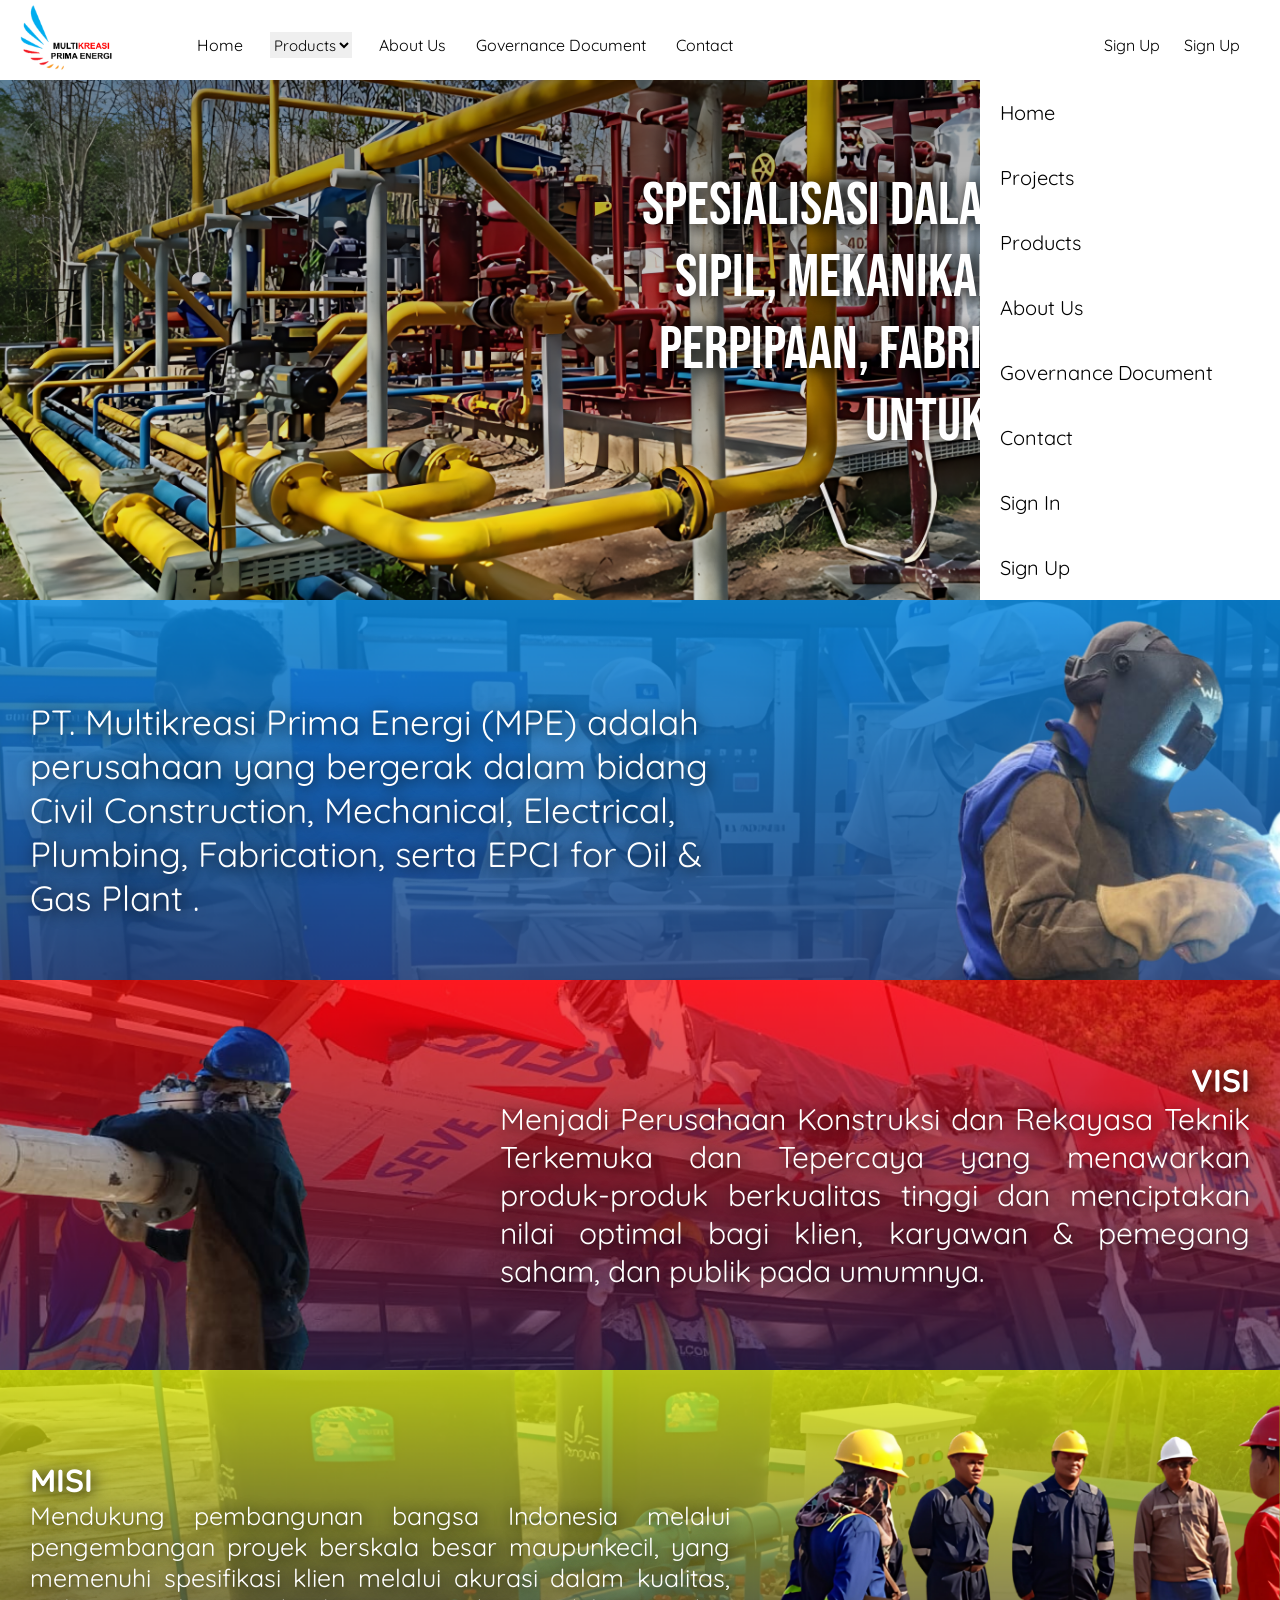
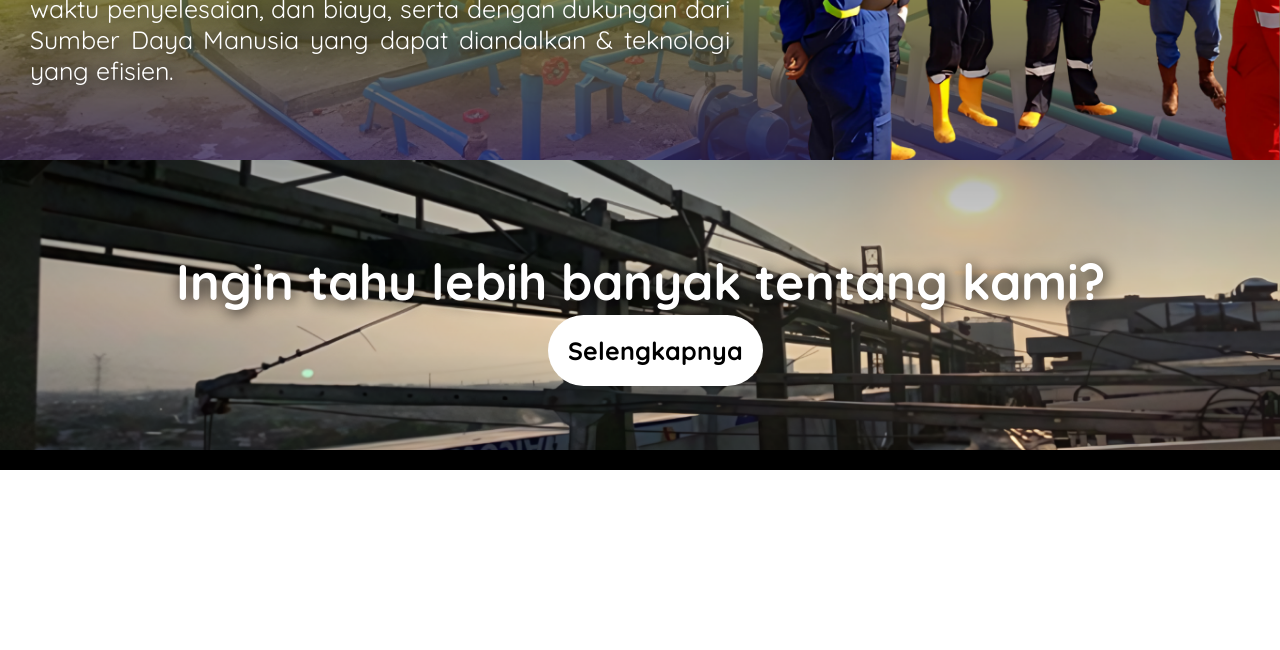
<file: index.html>
<!DOCTYPE html>
<html lang="en">
<head>
    <meta charset="UTF-8">
    <link rel="stylesheer" href="style.css">
    <link rel="preconnect" href="https://fonts.googleapis.com">
    <link rel="preconnect" href="https://fonts.gstatic.com" crossorigin>
    <link href="https://fonts.googleapis.com/css2?family=Quicksand:wght@300..700&display=swap" rel="stylesheet">
    <link rel="preconnect" href="https://fonts.googleapis.com">
    <link rel="preconnect" href="https://fonts.gstatic.com" crossorigin>
    <link href="https://fonts.googleapis.com/css2?family=Bebas+Neue&display=swap" rel="stylesheet">
    <link rel="preconnect" href="https://fonts.googleapis.com">
    <link rel="preconnect" href="https://fonts.gstatic.com" crossorigin>
    <link href="https://fonts.googleapis.com/css2?family=Bebas+Neue&family=Open+Sans:ital,wght@0,300..800;1,300..800&display=swap" rel="stylesheet">
    <meta name="viewport" content="width=device-width, initial-scale=1.0">
    <link rel = "stylesheet" href = "home.css">
    <title>Home - PT. Multikreasi Prima Energi</title>
</head>
<body>
    <body>
        <header>
            <nav>
                <div class="logo">
                    <img src="logo.png" alt="logo">
                </div>
                <div class="responsive-bar">
                    <div class="hamburger-bar">
                        <img src="hamburger-bar.svg" class="imgburger">
                    </div>
                    <div class="resp-list">
                        <a href="index.html">Home</a>
                        <a href="#">Projects</a>
                        <a href="#">Products</a>
                        <a href="aboutus.html">About Us</a>
                        <a href="#">Governance Document</a>
                        <a href="#">Contact</a>
                        <a href="#">Sign In</a>
                        <a href="#">Sign Up</a>
                    </div>
                </div>
                <div class="nav-li">
                    <li class="blue"><a href="index.html">Home</a></li>
                    <select class="dropdown">
                        <a href="#">
                            <option>Products</option>
                        </a>
                        <a href="#">
                            <option>Projects</option>
                        </a>
                    </select>
                    <li class="blue"><a href="aboutus.html">About Us</a></li>
                    <li class="red"><a href="#">Governance Document</a></li>
                    <li class="yellow"><a href="#">Contact</a></li>
                </div>
                <div class="logreg">
                    <a href="#">Sign Up</a>
                    <a href="#">Sign Up</a>
                </div>
            </nav>
        </header>
        <main>
            <div class="start">
                <img src="homebg.png" alt="home">
                <div class="start-text-box">
                    <p>Spesialisasi dalam Konstruksi Sipil, Mekanikal, Elektrikal, Perpipaan, Fabrikasi, dan EPCI untuk Minyak & Gas</p>
                </div>
                <div class="start-button">
                    <a href="aboutus.html">Selengkapnya</a>
                </div>
            </div>
            <div class="page1">
                <img src="page1-subject.png" class="page1subject">
                <img src="page1.png" alt="page1" class="page1img">
                <div class="page1-text-box">
                    <p>PT. Multikreasi Prima Energi (MPE) adalah perusahaan yang bergerak dalam bidang Civil Construction, Mechanical, Electrical, Plumbing, Fabrication, serta EPCI for Oil & Gas Plant .</p>
                </div>
            </div>
            <div class="page2">
                <img src="page2-subject.png" class="page2subject">
                <img src="page2.png" alt="page2" class="page2img">
                <div class="page2-content">
                    <div class="page2-title">
                        <h1><b>VISI</b></h1>
                    </div>
                    <div class="page2-text-box">
                        <p>Menjadi Perusahaan Konstruksi dan Rekayasa Teknik Terkemuka dan Tepercaya yang menawarkan produk-produk berkualitas tinggi dan menciptakan nilai optimal bagi klien, karyawan & pemegang saham, dan publik pada umumnya.</p>
                    </div>
                </div>
            </div>
            <div class="page3">
                <div class="subject-box3">
                    <img src="page3-subject.png" class="page3subject">
                </div>
                <img src="page3.png" alt="page3" class="page3img">
                <div class="page3-content">
                    <div class="page3-title">
                        <h1><b>MISI</b></h1>
                    </div>
                    <div class="page3-text-box">
                        <p>Mendukung pembangunan bangsa Indonesia melalui pengembangan proyek berskala besar maupunkecil, yang memenuhi spesifikasi klien melalui akurasi dalam kualitas, waktu penyelesaian, dan biaya, serta dengan dukungan dari Sumber Daya Manusia yang dapat diandalkan & teknologi yang efisien.</p>
                    </div>
                </div>
            </div>
            <div class="cta">
                <div class="head-text">
                    <h1>Ingin tahu lebih banyak tentang kami?</h1>
                </div>
                <div class="button">
                    <a href="aboutus.html">Selengkapnya</a>
                </div>
                <img src="morebg.png" class="ctaimg">
            </div>
            <div class="line"></div>
        </main>
        <footer>

        </footer>
        <script>
            let subMenu = document.querySelector(".resp-list");

            window.addEventListener("click", (e) => {
                if(e.target.closest(".imgburger")) {
                    subMenu.style.display = "flex";
                } else {
                subMenu.style.display = "none";
                }
            });
        </script>
    </body>
</body>
</html>
</file>
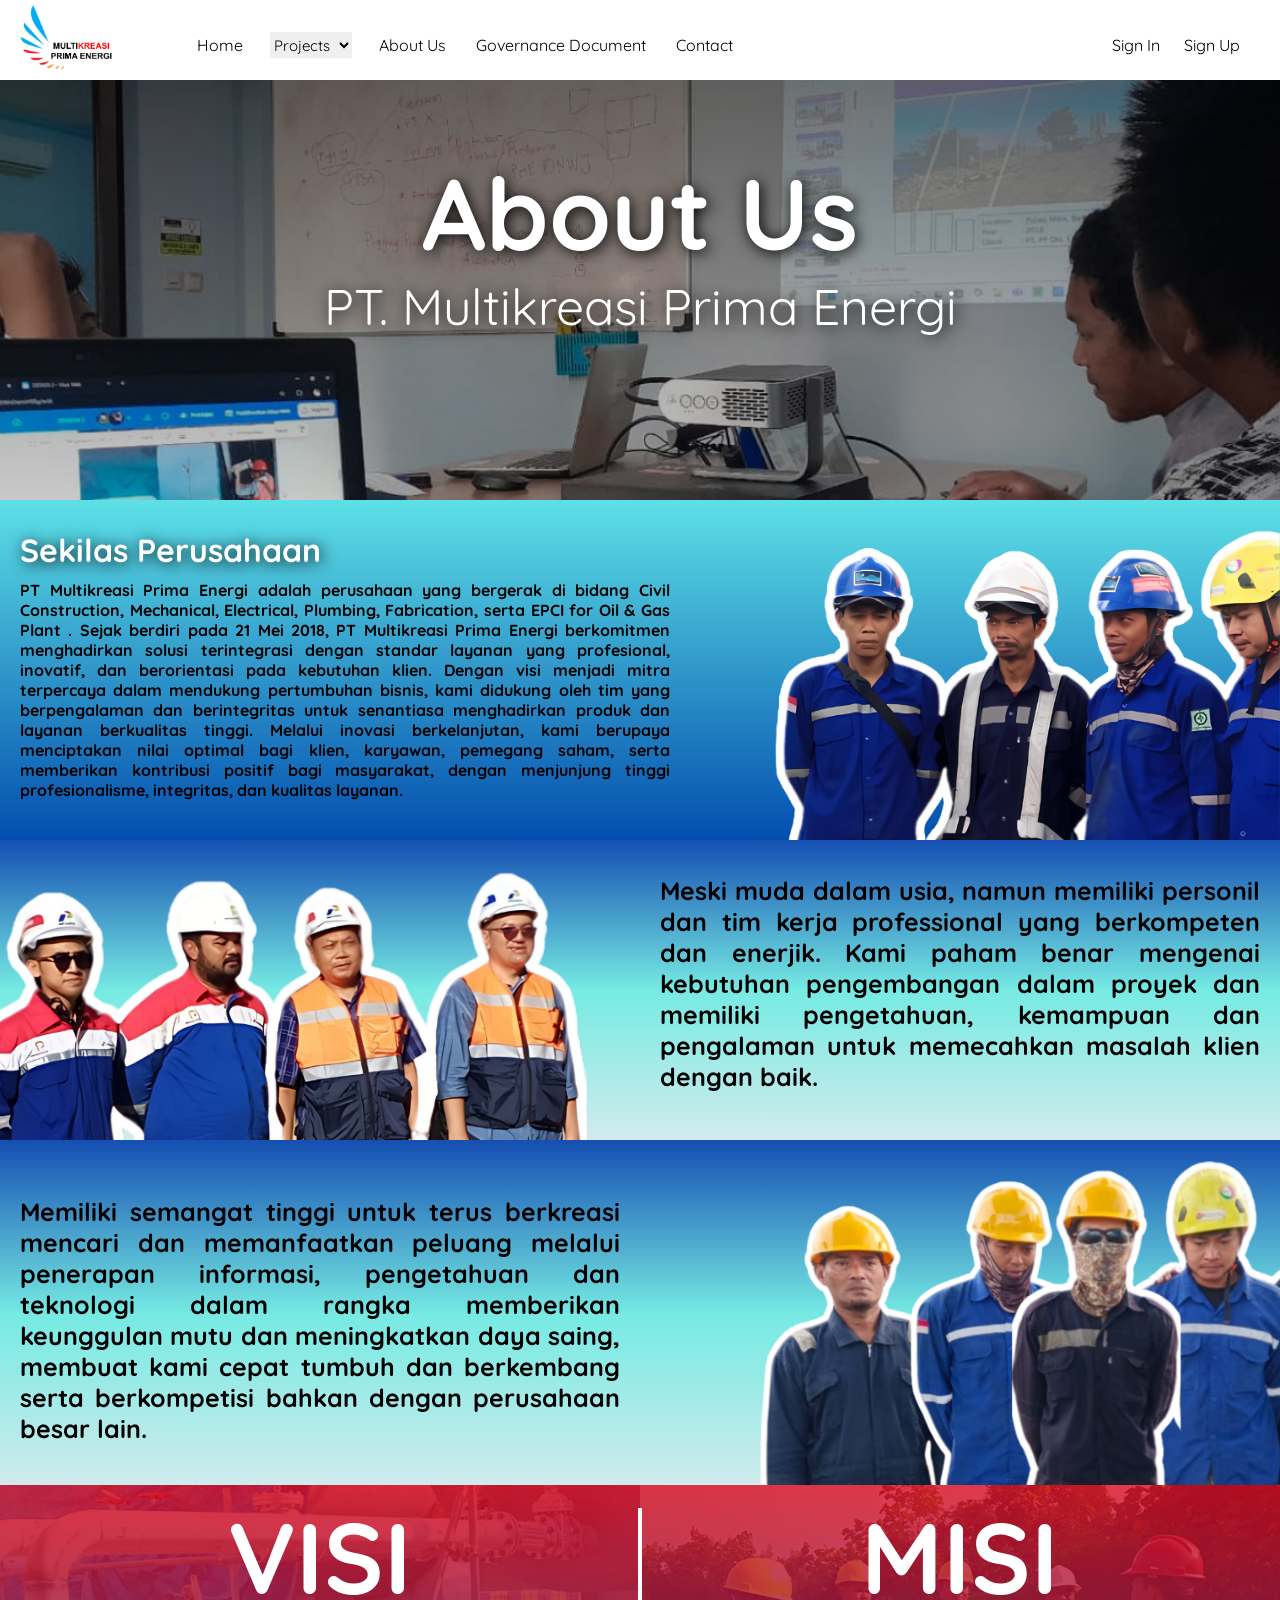
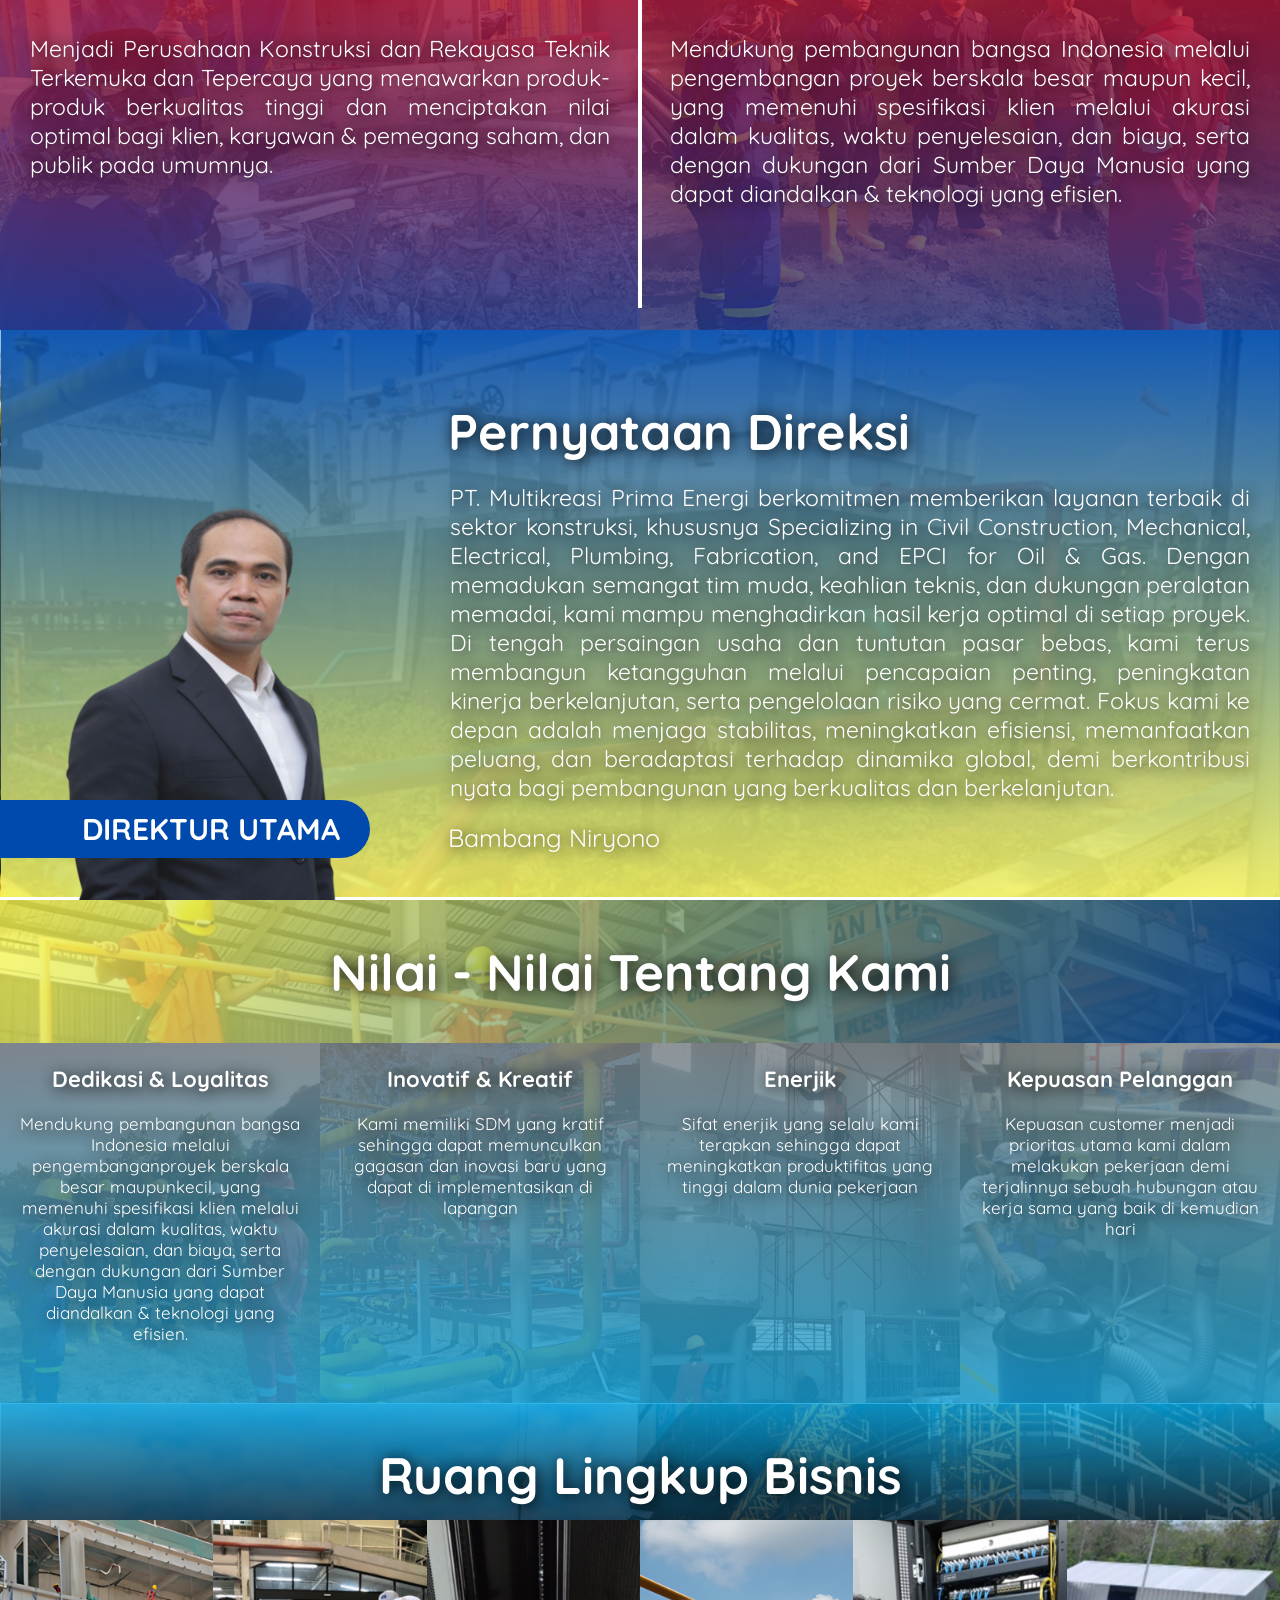
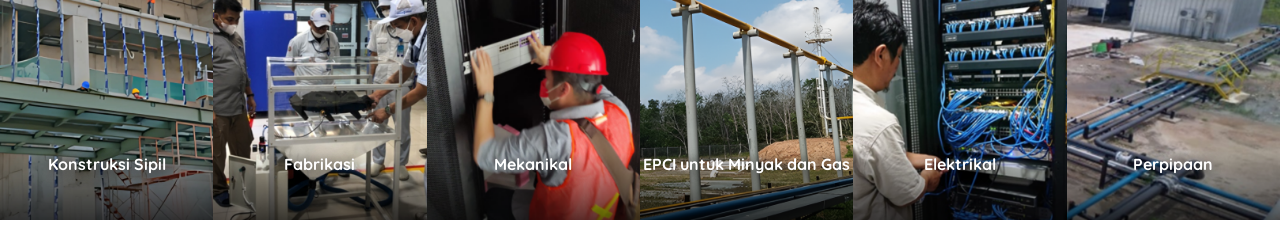
<file: aboutus.html>
<!DOCTYPE html>
<html lang="en">
<head>
    <meta charset="UTF-8">
    <link rel="stylesheer" href="style.css">
    <link rel="preconnect" href="https://fonts.googleapis.com">
    <link rel="preconnect" href="https://fonts.gstatic.com" crossorigin>
    <link href="https://fonts.googleapis.com/css2?family=Quicksand:wght@300..700&display=swap" rel="stylesheet">
    <link rel="preconnect" href="https://fonts.googleapis.com">
    <link rel="preconnect" href="https://fonts.gstatic.com" crossorigin>
    <link href="https://fonts.googleapis.com/css2?family=Bebas+Neue&display=swap" rel="stylesheet">
    <link rel="preconnect" href="https://fonts.googleapis.com">
    <link rel="preconnect" href="https://fonts.gstatic.com" crossorigin>
    <link href="https://fonts.googleapis.com/css2?family=Bebas+Neue&family=Open+Sans:ital,wght@0,300..800;1,300..800&display=swap" rel="stylesheet">
    <meta name="viewport" content="width=device-width, initial-scale=1.0">
    <link rel = "stylesheet" href = "aboutus.css">
    <title>About Us - PT. Multikreasi Prima Energi</title>
</head>
<body>
    <header>
            <nav>
                <div class="logo">
                    <img src="logo.png" alt="logo" class="logo-perusahaan">
                </div>
                <div class="responsive-bar">
                    <div class="hamburger-bar">
                        <img src="hamburger-bar.svg" class="imgburger">
                    </div>
                    <div class="resp-list">
                        <a href="index.html">Home</a>
                        <a href="#">Projects</a>
                        <a href="#">Products</a>
                        <a href="aboutus.html">About Us</a>
                        <a href="#">Governance Document</a>
                        <a href="#">Contact</a>
                        <a href="#">Sign In</a>
                        <a href="#">Sign Up</a>
                    </div>
                </div>
                <div class="nav-li">
                    <li class="blue"><a href="index.html">Home</a></li>
                    <select class="dropdown">
                        <a href="#">
                            <option>Projects</option>
                        </a>
                        <a href="#">
                            <option>Products</option>
                        </a>
                    </select>
                    <li class="blue"><a href="aboutus.html">About Us</a></li>
                    <li class="red"><a href="#">Governance Document</a></li>
                    <li class="yellow"><a href="#">Contact</a></li>
                </div>
                <div class="logreg">
                    <a href="#">Sign In</a>
                    <a href="#">Sign Up</a>
                </div>
            </nav>
    </header>
    <main>

        <div class="banner">
            <div class="banner-container">
                <img src="banner.png" alt="banner">
            </div>
            <div class="text-banner">
                <h1>About Us</h1>
                <p>PT. Multikreasi Prima Energi</p>
            </div>
        </div>

        <div class="main-content">
            <div class="page1">
                <img src="page1-aboutus.png">
                <div class="container">
                    <div class="title">
                        <h1>Sekilas Perusahaan</h1>
                    </div>
                    <div class="text-box">
                        <p>PT Multikreasi Prima Energi adalah perusahaan yang bergerak di bidang Civil Construction, Mechanical, Electrical, Plumbing, Fabrication, serta EPCI for Oil & Gas Plant . Sejak berdiri pada 21 Mei 2018, PT Multikreasi Prima Energi berkomitmen menghadirkan solusi terintegrasi dengan standar layanan yang profesional, inovatif, dan berorientasi pada kebutuhan klien.
                        Dengan visi menjadi mitra terpercaya dalam mendukung pertumbuhan bisnis, kami didukung oleh tim yang berpengalaman dan berintegritas untuk senantiasa menghadirkan produk dan layanan berkualitas tinggi. Melalui inovasi berkelanjutan, kami berupaya menciptakan nilai optimal bagi klien, karyawan, pemegang saham, serta memberikan kontribusi positif bagi masyarakat, dengan menjunjung tinggi profesionalisme, integritas, dan kualitas layanan.</p>
                    </div>
                </div>
            </div>
            <div class="page2">
                <img src="page2-aboutus.png">
                <div class="container">
                    <div class="text-box">
                        <p>Meski muda dalam usia, namun memiliki personil dan tim kerja professional yang berkompeten dan enerjik. Kami paham benar mengenai kebutuhan pengembangan dalam proyek dan memiliki pengetahuan, kemampuan dan pengalaman untuk memecahkan masalah klien dengan baik.</p>
                    </div>
                </div>
            </div>
            <div class="page3">
                <img src="page3-aboutus.png">
                <div class="container">
                    <div class="text-box">
                        <p>Memiliki semangat tinggi untuk terus berkreasi mencari dan memanfaatkan peluang melalui penerapan informasi, pengetahuan dan teknologi dalam rangka memberikan keunggulan mutu dan meningkatkan daya saing, membuat kami cepat tumbuh dan berkembang serta berkompetisi bahkan dengan perusahaan besar lain.</p>
                    </div>
                </div>
            </div>
            <div class="visimisi">
                <div class="container-line">
                    <div class="line"></div>
                </div>
                <div class="visi">
                    <img src="visi.png" alt="visi">
                    <div class="title">
                        <h1>VISI</h1>
                    </div>
                    <div class="text-box">
                        <p>Menjadi Perusahaan Konstruksi dan Rekayasa Teknik Terkemuka dan Tepercaya yang menawarkan produk-produk berkualitas tinggi dan menciptakan nilai optimal bagi klien, karyawan & pemegang saham, dan publik pada umumnya.</p>
                    </div>
                </div>
                <div class="misi">
                    <img src="misi.png" alt="visi">
                    <div class="title">
                        <h1>MISI</h1>
                    </div>
                    <div class="text-box">
                        <p>Mendukung pembangunan bangsa Indonesia melalui pengembangan proyek berskala besar maupun kecil, yang memenuhi spesifikasi klien melalui akurasi dalam kualitas, waktu penyelesaian, dan biaya, serta dengan dukungan dari Sumber Daya Manusia yang dapat diandalkan & teknologi yang efisien.</p>
                    </div>
                </div>
            </div>
            <div class="board">
                <div class="profile-resp">
                    <img src="profile-responsive.png">
                    <div class="direksi">
                        <p>Direktur Utama</p>
                    </div>
                </div>
                <img src="letter-board.png" class="bg">
                <img src="profile.png" class="profile">
                <div class="label">
                    <p>DIREKTUR UTAMA</p>
                </div>
                <div class="container">
                    <div class="title">
                        <h1>Pernyataan Direksi</h1>
                    </div>
                    <div class="text-box">
                        <p>PT. Multikreasi Prima Energi berkomitmen memberikan layanan terbaik di sektor konstruksi, khususnya Specializing in Civil Construction, Mechanical, Electrical, Plumbing, Fabrication, and EPCI for Oil & Gas. Dengan memadukan semangat tim muda, keahlian teknis, dan dukungan peralatan memadai, kami mampu menghadirkan hasil kerja optimal di setiap proyek.
                        Di tengah persaingan usaha dan tuntutan pasar bebas, kami terus membangun ketangguhan melalui pencapaian penting, peningkatan kinerja berkelanjutan, serta pengelolaan risiko yang cermat. Fokus kami ke depan adalah menjaga stabilitas, meningkatkan efisiensi, memanfaatkan peluang, dan beradaptasi terhadap dinamika global, demi berkontribusi nyata bagi pembangunan yang berkualitas dan berkelanjutan.</p>
                    </div>
                    <div class="name">
                        <p>Bambang Niryono</p>
                    </div>
                </div>
            </div>
            <div class="values">
                <div class="container">
                    <div class="head-title">
                        <div class="title">
                            <h1>Nilai - Nilai Tentang Kami</h1>
                        </div>
                        <img src="head-bg.png">
                    </div>
                    <div class="content">
                        <div class="content1">
                            <img src="dedikasiloyalitas.png">
                            <div class="text-box">
                                <div class="title">
                                    <h1>Dedikasi & Loyalitas</h1>
                                </div>
                                <div class="description">
                                    <p>Mendukung pembangunan bangsa Indonesia melalui pengembanganproyek berskala besar maupunkecil, yang memenuhi spesifikasi klien melalui akurasi dalam kualitas, waktu penyelesaian, dan biaya, serta dengan dukungan dari Sumber Daya Manusia yang dapat diandalkan & teknologi yang efisien.</p>
                                </div>
                            </div>
                        </div>
                        <div class="content2">
                            <img src="inovatifkreatif.png">
                            <div class="text-box">
                                <div class="title">
                                    <h1>Inovatif & Kreatif</h1>
                                </div>
                                <div class="description">
                                    <p>Kami memiliki SDM yang kratif sehingga dapat memunculkan gagasan dan inovasi baru yang dapat di implementasikan di lapangan</p>
                                </div>
                            </div>
                        </div>
                        <div class="content3">
                            <img src="enerjik.png">
                            <div class="text-box">
                                <div class="title">
                                    <h1>Enerjik</h1>
                                </div>
                                <div class="description">
                                    <p>Sifat enerjik yang selalu kami terapkan sehingga dapat meningkatkan produktifitas yang tinggi dalam dunia pekerjaan</p>
                                </div>
                            </div>
                        </div>
                        <div class="content4">
                            <img src="kepuasanpelanggan.png">
                            <div class="text-box">
                                <div class="title">
                                    <h1>Kepuasan Pelanggan</h1>
                                </div>
                                <div class="description">
                                    <p>Kepuasan customer menjadi prioritas utama kami dalam melakukan pekerjaan demi terjalinnya sebuah hubungan atau kerja sama yang baik di kemudian hari</p>
                                </div>
                            </div>
                        </div>
                    </div>
                </div>
            </div>
            <div class="bisnis">
                <div class="container">
                    <div class="head-title">
                        <img src="bisnishead.png">
                        <div class="title">
                            <h1>Ruang Lingkup Bisnis</h1>
                        </div>
                    </div>
                    <div class="content">
                        <div class="content1">
                            <img src="1.png">
                            <div class="text-box">
                                <div class="title">
                                    <h1>Konstruksi Sipil</h1>
                                </div>
                            </div>
                        </div>
                        <div class="content2">
                            <img src="2.png">
                            <div class="text-box">
                                <div class="title">
                                    <h1>Fabrikasi</h1>
                                </div>
                            </div>
                        </div>
                        <div class="content3">
                            <img src="3.png">
                            <div class="text-box">
                                <div class="title">
                                    <h1>Mekanikal</h1>
                                </div>
                            </div>
                        </div>
                        <div class="content4">
                            <img src="4.png">
                            <div class="text-box">
                                <div class="title">
                                    <h1>EPCI untuk Minyak dan Gas</h1>
                                </div>
                            </div>
                        </div>
                        <div class="content5">
                            <img src="5.png">
                            <div class="text-box">
                                <div class="title">
                                    <h1>Elektrikal</h1>
                                </div>
                            </div>
                        </div>
                        <div class="content6">
                            <img src="6.png">
                            <div class="text-box">
                                <div class="title">
                                    <h1>Perpipaan</h1>
                                </div>
                            </div>
                        </div>
                    </div>
                </div>
            </div>
        </div>
    </main>
    <footer>

    </footer>
    <script>
        let subMenu = document.querySelector(".resp-list");

        window.addEventListener("click", (e) => {
            if(e.target.closest(".imgburger")) {
                subMenu.style.display = "flex";
            } else {
                subMenu.style.display = "none";
            }
        });
    </script>
    </body>
</html>
</file>
<file: home.css>
* {
    margin : 0;
    padding : 0;
    box-sizing : border-box;
    font-family : 'Quicksand';
}

body {
    width: 100%;
    overflow-x: hidden;
}

main {
    height: 2250px;
}

/* Navigation Bar */

header {
    display: inline;
    position: fixed;
    top: 0px;
    z-index: 999;
    width: 100%;
}

nav {
    display : flex;
    flex-direction: row;
    background-color: white;
    height: 80px;
    width: 100%;
}

nav .logo img {
    height: 70px;
    padding-left: 20px;
    padding-top: 5px;
}

.responsive-bar .hamburger-bar img {
    height: 0px;
}

.responsive-bar {
    width: 100%;
    position: absolute;
    height: 100%;
}

.responsive-bar .hamburger-bar {
    display: flex;
    align-items: center;
    height: 100%;
}

.responsive-bar .resp-list {
    width: 300px;
    position: absolute;
    right: 0px;
    font-size: 20px;
    display: flex;
    flex-direction: column;
    background-color: white;
}

.responsive-bar .resp-list a {
    text-decoration: none;
    color: black;
    padding: 20px;
}

.responsive-bar .resp-list a:hover {
    background-color: rgb(208, 208, 209);
    color: rgb(89, 89, 89); 
    transition: ease-in-out 0.15s;
    padding-left: 30px;
}   

.nav-li {
    display: flex;
    padding-left: 50px;
    padding-top: 35px;
    width: 100%;
    z-index: 200;
}

.nav-li li a {
    margin-left: 30px;
    text-decoration: none;
    color: black;
}

.nav-li li a:hover {
    text-decoration: underline;
}

.nav-li li {
    list-style: none;
} 

.button a, .button{
    margin-left: 30px;
    margin-top: 35px;
    text-decoration: none;
}

.logreg {
    position: absolute;
    right: 20px;
    top: 35px;
}

.logreg a {
    color: black;
    margin-right: 20px;   
    text-decoration: none;
}

.dropdown {
    margin-left: 20px;
    border: 2px solid white;
    font-size: 15px;
    margin-bottom: 15px;
    position: relative;
    right: -5px;
    top: -5px;
}

/* Navigation Bar End */

/* home-page */
/*start*/

.start {
    height: 20%;
}

.start img {
    width: 100%;
    object-fit: cover;
    height: 610px;
}

.start-text-box {
    display: flex;
    justify-content: flex-end;
    text-align: right;
    position: absolute;
    top: 170px;
    width: 100%;
}

.start-text-box p {
    font-family: 'Bebas Neue';
    color: rgb(255, 255, 255);
    text-shadow: 2px 2px 15px black;
    font-size: 60px;
    margin-right: 30px;
    width: 700px;
}

.start-button {
    display: flex;
    justify-content: flex-end;
    margin-right: 30px;
}

.start-button a {
    background-color: rgb(0, 0, 0);
    position: absolute;
    top: 500px;
    color: white;
    text-decoration: none;
    padding: 15px;
    font-size: 30px;
    font-weight: bold;
    border-radius: 50px;
    text-align: center;
    width: 250px;
}

.start-button a:hover {
    background-color: white;
    color: black;
    transition: ease-in-out 0.15s
}

/*start-end*/
/*page1*/
.page1 .page1img{
    position: absolute;
    top: 600px;
    width: 100%;
    width: 100%;
    object-fit: cover;
    height: 390px;
}

.page1subject {
    position: absolute;
    z-index: 100;
    top: 600px;
    right: 0px;
    height: 380px;
}

.page1-text-box {
    display: flex;
    justify-content: flex-start;
    text-align: left;
    position: absolute;
    top: 700px;
    width: 100%;
}

.page1-text-box p {
    font-family: 'Quicksand';
    color: rgb(255, 255, 255);
    text-shadow: 2px 2px 15px black;
    font-size: 35px;
    margin-left: 30px;
    width: 700px;
}
/*page2*/
.page2 .page2img{
    position: absolute;
    top: 980px;
    width: 100%;
    width: 100%;
    object-fit: cover;
    height: 390px;
}

.page2subject {
    position: absolute;
    z-index: 100;
    top: 990px;
    left: 0px;
    height: 380px;
}

.page2-text-box {
    display: flex;
    justify-content: flex-end;
    text-align: justify;
    position: absolute;
    top: 1100px;
    width: 100%;
    padding-right: 30px;
}

.page2-title {
    display: flex;
    justify-content: flex-end;
    position: absolute;
    top: 1060px;
    width: 100%;
    padding-right: 30px;
    color: white;
    text-shadow: black 2px 2px 15px;
}

.page2-text-box p {
    font-family: 'Quicksand';
    color: rgb(255, 255, 255);
    text-shadow: 2px 2px 15px black;
    font-size: 30px;
    width: 750px;
}

/* page3 */
.page3 .page3img{
    position: absolute;
    top: 1370px;
    width: 100%;
    width: 100%;
    object-fit: cover;
    height: 390px;
}

.page3subject {
    position: absolute;
    z-index: 100;
    top: 1380px;
    right: 0px;
    height: 380px;
}

.page3-text-box {
    display: flex;
    justify-content: flex-start;
    text-align: justify;
    position: absolute;
    padding-left: 30px;
    top: 1500px;
    width: 100%;
}

.page3-title {
    display: flex;
    justify-content: flex-start;
    position: absolute;
    top: 1460px;
    width: 100%;
    padding-left: 30px;
    color: white;
    text-shadow: black 2px 2px 15px;
}

.page3-text-box p {
    font-family: 'Quicksand';
    color: rgb(255, 255, 255);
    text-shadow: 2px 2px 15px black;
    font-size: 25px;
    width: 700px;
}

/* CTA */
.ctaimg {
    position: absolute;
    top: 1760px;
    object-fit: cover;
    width: 100%;
    height: 300px;
}

.cta .head-text {
    text-shadow: 2px 2px 15px black;
    display: flex;
    justify-content: center;
    position: absolute;
    width: 100%;    
    color: white;
    top: 1850px;
    z-index: 200;
    font-size: clamp(10px, 2vw, 25px);
    text-align: center;
}

.cta .button {
    position: absolute;
    width: 100%;
    right: 0;
    top: 1900px;
    z-index: 200;
    text-align: center;
}

.cta .button a {
    color: black;
    background-color: white;
    font-weight: bold;
    padding: 20px;
    font-size: 25px;
    border-radius: 50px;
}

.cta .button a:hover {
    background-color: black;
    color: white;
    transition: ease-in-out 0.2s;
}
/* home-page end */

/* footer */
.line {
    height: 20px;
    background-color: black;
    width: 100%;
    position: absolute;
    top: 2050px;
}

/* footer end */

/* responsive */
@media screen and (max-width: 1040px) {
    .page1-text-box p {
        width: 680px;
    }
}

@media screen and (max-width: 950px) {
    .start-text-box {
        text-align: center;
        justify-content: center;
    }

    .start-text-box p {
        font-size: 40px;
        width: 570px;
        margin-right: 0px;
        padding: 30px;
    }

    .responsive-bar {
        z-index: 200;
    }

    .nav-li {
        z-index: 0;
    }

    .responsive-bar .hamburger-bar img {
        height: 40px;
        cursor: pointer;
        position: absolute;
        right: 20px;
    }

    .start-button {
        justify-content: center;
        margin-right: 0px;
    }

    .start-button a {
        font-size: 20px;
        padding: 10px;
        top: 460px;
    }

    header {
        font-size: 0px;
    }

    header .dropdown {
        height: 0px;
        width: 0px;
    }

    .page1subject {
        height: 0px;
    }

    .page1-text-box {
        top: 590px;
        justify-content: center;
    }

    .page1-text-box p {
        padding: 30px;
        font-size: 41px;
        width: 900px;
        margin-left: 0px;
    }

    .page2subject {
        height: 0px;
    }

    .page2-title {
        text-align: center;
        justify-content: center;
        top: 995px;
        padding-right: 0px;
        font-size: clamp(20px, 4vw, 30px);
    }

    .page2-text-box {
        top: 1050px;
        padding-right: 0px;
        justify-content: center;
    }

    .page2-text-box p {
        padding: 30px;
    }

    .page3subject {
        height: 0px;
    }

    .page3-title {
        text-align: center;
        justify-content: center;
        top: 1395px;
        padding-left: 0px;
        font-size: clamp(20px, 4vw, 30px);
    }

    .page3-text-box {
        top: 1440px;
        padding-left: 0px;
        text-align: justify;
        justify-content: center;
        padding-left: 0px;
    }

    .page3-text-box p {
        padding: 30px;
    }
}

@media screen and (max-width: 660px) {
    main {
        background-attachment: scroll;
    }

    .page1-text-box {
        top: 600px;
    }

    .page1-text-box p {
        padding: 30px;
        font-size: 30px;
        width: 500px;
        margin-left: 0px;
    }

    .page2-text-box {
        top: 1030px;
    }

    .page2-text-box p {
        font-size: 22px;
    }

    .page3-text-box {
        top: 1425px;
    }

    .page3-text-box p {
        font-size: 20px;
    }

    .cta .button a {
        margin-right: 30px;
        font-size: 20px;
        padding: 10px;
    }
}

@media screen and (max-width: 400px) {
    .start-text-box p {
        font-size: 30px;
    }

    .page2-text-box {
        top: 1030px;
    }

    .page1-text-box p {
        font-size: 25px;
    }

    .page2-text-box p {
        font-size: 18px;
    }

     .page3-text-box p {
        font-size: 18px;
    }
}
/* responsive end */
</file>
<file: aboutus.css>
* {
    margin : 0;
    padding : 0;
    box-sizing : border-box;
    font-family : 'Quicksand';
}

body {
    width: 100%;
}

main {
    height: 2550px;
}

/* Navigation Bar */
header {
    display: inline;
    position: fixed;
    top: 0px;
    z-index: 999;
    width: 100%;
    box-sizing: border-box;
}


.responsive-bar .hamburger-bar img {
    height: 0px;
}

.resp-list {
    font-size: 0px;
}

nav {
    display : flex;
    flex-direction: row;
    background-color: white;
    height: 80px;
    width: 100%;
    box-sizing: border-box;
}

nav .logo-perusahaan {
    height: 70px;
    padding-left: 20px;
    padding-top: 5px;
}

.nav-li {
    display: flex;
    padding-left: 50px;
    padding-top: 35px;
    width: 100%;
    z-index: 200;
}

.nav-li li a {
    margin-left: 30px;
    text-decoration: none;
    color: black;
    z-index: 200;
}

.nav-li li a:hover {
    text-decoration: underline;
}

.nav-li li {
    list-style: none;
} 

.button a, .button{
    margin-left: 30px;
    margin-top: 35px;
    text-decoration: none;
}

.logreg {
    position: absolute;
    right: 20px;
    top: 35px;
}

.logreg a {
    color: black;
    margin-right: 20px;   
    text-decoration: none;
}

.dropdown {
    margin-left: 20px;
    border: 2px solid white;
    font-size: 15px;
    margin-bottom: 15px;
    position: relative;
    right: -5px;
    top: -5px;
}

/* Navigation Bar End */

/* banner */
.banner-container img {
    width: 100%;
    object-fit: cover;
    height: 510px;
    z-index: 1;
}

.banner {
    position: relative; 
    top: 0px;
    height: 510px;
}

.text-banner {
    position: absolute;;
    top: 150px;
    text-align: center;
    width: 100%;
    font-size: 50px;
    color: white;
    text-shadow: 2px 2px 15px black;
    z-index: 10;
}

/* banner-end */

/* page1 */
.page1 {
    position: absolute;
    top: 500px;
    background-image: linear-gradient(to bottom, #5de0e6, #004aad);
    width: 100%;
    height: 350px;
}

.page1 img {
    height: 350px;
    position: absolute;
    right: 0px;
}

.page1 .container {
    display: flex;
    flex-direction: column;
    height: 350px;
    padding-top: 30px;
    padding-left: 20px;
}

.page1 .title {
    display: flex;
}

.page1 .text-box {
    display: flex;
    justify-content: flex-start;
    text-align: justify;
}

.page1 .text-box p {
    margin-top: 10px;
    width: 650px;
    font-weight: bold;
}

.page1 .container h1 {
    font-weight: bold;
    color: white;
    text-shadow: 2px 2px 15px black;
}
/* page1-end */

/* page2- */
.page2 {
    height: 300px;
    width: 100%;
    position: absolute;
    top: 840px;
    background-image: linear-gradient(to bottom, #154fb2, #76eae3, #d3ebed);
}

.page2 img {
    height: 370px;
    position: absolute;
    left: 0px;
    bottom: 0px;
}

.page2 .text-box {
    display: flex;
    justify-content: flex-end;  
    height: 300px;
    padding-right: 20px;
    text-align: justify;
}

.page2 .text-box p {
    font-size: 25px;
    width: 600px;
    font-weight: bold;
    margin-top: 35px;
}
/* page2-end */

/* page3 */
.page3 {
    height: 350px;
    width: 100%;
    position: absolute;
    top: 1140px;
    background-image: linear-gradient(to bottom, #154fb2, #76eae3, #d3ebed);
}

.page3 img {
    height: 350px;
    position: absolute;
    right: 0px;
    bottom: 0px;
}

.page3 .text-box {
    display: flex;
    justify-content: flex-start;  
    height: 350px;
    align-items: center;
    padding-left: 20px;
    text-align: justify;
}

.page3 .text-box p {
    font-size: 25px;
    width: 600px;
    font-weight: bold;
    margin-top: 10px;
}
/* page3-end */

/* visi misi */
.visimisi {
    display: flex;
    position: absolute;
    top: 1485px;
    flex-direction: row;    
    width: 100%;
}

.visi, .misi {
    width: 50%;
}

.visi img {
    object-fit: cover;
    height: 450px;
    width: 100%;
}

.misi img {
    object-fit: cover;
    height: 450px;
    width: 100%;
}

.visimisi .title {
    justify-content: center;
    text-align: center;
    position: relative;
    bottom: 445px;
    font-size: 50px;
    color: white;
}

.visi .text-box {
    text-shadow: 2px 2px 15px black;
    color: white;
    padding: 30px;
    text-align: justify;
    font-size: 23px;
    position: relative;
    bottom: 460px;
}

.misi .text-box {
    text-shadow: 2px 2px 15px black;
    color: white;
    padding: 30px;
    text-align: justify;
    font-size: 23px;
    position: relative;
    bottom: 460px;
}

.container-line {
    height: 100px;
    position: absolute;
    top: 23px;
    z-index: 200;
    width: 100%;
    display: flex;
    justify-content: center;
}

.line {
    height: 400px;
    position: absolute;
    top: 0px;
    background-color: rgb(255, 255, 255);
    z-index: 300;
    width: 0.3%;
}

/* visi misi end */

/* direksi */

.board .bg {
    position: absolute;
    top: 1930px;
    object-fit: cover;
    width: 100%;
    height: 567px;
}

.board .profile {
    position: absolute;
    height: 400px;
    top: 2103px;
}

.label {
    position: absolute;
    background-color: #004aad;
    color: white;
    font-weight: bold;
    top: 2400px; 
    width: 370px;
    display: flex;
    justify-content: flex-end;
    font-size: 30px;
    padding: 10px;
    padding-right: 30px;
    border-top-right-radius: 90px;
    border-bottom-right-radius: 90px;
}

.board .container .text-box p {
    width: 800px;
}

.board .container {
    position: absolute;
    top: 2000px;
    width: 100%;
}

.board .text-box, .board .title{
    display: flex;
    justify-content: flex-end;
    color: white;
    text-shadow: 2px 2px 15px black;
}

.board .name {
    color: white;
    display: flex;
    justify-content: flex-end;
    position: relative;
    left: -620px;
    text-shadow: 2px 2px 15px black;
    font-size: 25px;
}

.board .text-box {
    font-size: 23px;
    margin-top: 20px;
    margin-bottom: 20px;
    text-align: justify;
    padding-right: 30px;
}

.board .title h1 {
    position: relative;
    left: -370px;
    font-size: 50px;
}

.board .profile-resp img {
    height: 0px;
}

.board .direksi {
    font-size: 0px;
}

/* direksi-end */

/* nilai - nilai (values) */

.values {
    position: absolute;
    top: 2500px;
    width: 100%;
}

.values .container .head-title .title {
    position: absolute;  
    color: white;
    text-shadow: 2px 2px 15px black;
    font-size:2vw;
}

.values .container .head-title {
    display: flex;
    justify-content: center;
    align-items: center;
}

.values .container .head-title img {
    object-fit: cover;
    width: 100%;
}

.values .container .content {
    display: flex;
}

.values .container .content .content1, .content2, .content3, .content4 {
    height: 388px;
    width: 25%;    
}

.values .container .content .content1 img, .values .container .content .content2 img, .values .container .content .content3 img, .values .container .content .content4 img {
    object-fit: cover;
    width: 100%;
    height: 100%;
}

.values .container .content .text-box {
    width: 100%;
    position: relative;
    top: -390px;
    padding: 10px;
    height: 100%;
    color: white;
    text-shadow: 2px 2px 15px black;
    padding: 20px;
}

.values .container .content .text-box .title  {
    justify-content: center;
    display: flex;
    width: 100%;
    font-size: 11px;
    margin-bottom: 20px;
}

.values .container .content .text-box .description {
    font-size: 17px;
    text-align: center;
}

/* values-end */

/* bisnis */

.bisnis {
    position: relative;
    top: 2500px;
    width: 100%;
}

.bisnis .container {
    display: flex;
    flex-direction: column;
    width: 100%;
}

.bisnis .container .head-title {
    display: flex;
    justify-content: center;
    align-items: center;
    height: 90px;
}

.bisnis .container .head-title .title {
    position: absolute;  
    color: white;
    text-shadow: 2px 2px 15px black;
    font-size: 2vw;
}

.bisnis .container .head-title img {
    width: 100%;
    object-fit: cover;
}

.bisnis .container .content {
    display: flex;
}

.bisnis .container .content .title {
    color: white;
    font-size: 8px;
    text-align: center;
    top: -70px;
    position: relative;
    text-shadow: 2px 2px 15px black;
}

.bisnis .content1, .bisnis .content2, .bisnis .content3, .bisnis .content4, .bisnis .content5, .bisnis .content6 {
    height: 300px;
    width: 16.8%;
}

.bisnis .container .content img {
    object-fit: cover;
    width: 100%;
    height: 100%;
}

/* bisnis-end */

/* responsive */

@media screen and (max-width: 1220px) {
    .page1 .container .text-box p {
        width: 450px;
        font-size: 14px;
    }
    
    .page2 .container .text-box p{
        font-size: 20px;
        width: 500px;
    }

    .page3 .container .text-box p {
        font-size: 20px;
        width: 500px;
    }

    .board .title h1 {
        left: -170px; 
    }

    .board .container .text-box p {
        width: 600px;
    }

    .board .container .name {
        left: -420px;
    }

    .board .text-box p {
        font-size: 20px;
    }
}

@media screen and (max-width: 1115px) {
    .page2 .container .text-box p{
        font-size: 20px;
        width: 450px;
    }

    .page2 img {
        height: 300px;
    }

    .board .title h1 {
        left: -170px; 
    }

    .values .container .content .text-box .description {
        font-size: 16px;
    }

    .values .container .content .text-box .title  {
        width: 100%;
        font-size: 9px;
    }
}

@media screen and (max-width: 1040px) {
    .page3 img {
        height: 320px; 
    }

    .board .title h1 {
        left: -70px; 
    }

    .board .container .text-box p {
        width: 500px;
        font-size: 19px;
    }

    .board .container .name {
        left: -320px;
    }
}

@media screen and (max-width: 950px) {
    .nav-li li a, .logreg {
        font-size: 0px;
    }

    .responsive-bar {
        width: 100%;
        position: absolute;
        height: 100%;
    }

    .responsive-bar .hamburger-bar {
        display: flex;
        align-items: center;
        height: 100%;
    }

    .responsive-bar .resp-list {
        width: 300px;
        position: absolute;
        right: 0px;
        font-size: 20px;
        display: flex;
        flex-direction: column;
        background-color: white;
    }

    .responsive-bar .resp-list a {
        text-decoration: none;
        color: black;
        padding: 20px;
    }

    .responsive-bar .resp-list a:hover {
        background-color: rgb(208, 208, 209);
        color: rgb(89, 89, 89); 
        transition: ease-in-out 0.15s;
        padding-left: 30px;
    }   
    
    .responsive-bar .hamburger-bar img {
        height: 40px;
        cursor: pointer;
        position: absolute;
        right: 20px;
    }

    header .dropdown {
        height: 0px;
        width: 0px;
    }

    .responsive-bar {
        z-index: 200;
    }

    .nav-li {
        z-index: 0;
    }

    .page1 .title {
        justify-content: center;
    }

    .page1 img {
        height: 0px;
    }

    .page1 .container {
        padding-left: 0px;
    }

    .page1 .text-box {
        justify-content: center;
        text-align: center;
    }

    .page1 .container .text-box p {
        padding-left: 20px;
        padding-right: 20px;
        width: 90%;
        font-size: 15px;
        font-weight: bold;
    }   

    .page2 img {
        height: 0px;
    }

    .page2 .container .text-box {
        display: flex;
        justify-content: center;  
        text-align: center;
        padding-right: 0px;
    }

    .page2 .container .text-box p {
        font-size: 25px;
        width: 800px;
        margin-top: 40px;
        padding-left: 20px;
        padding-right: 20px;
    }

    .page3 img {
        height: 0px;
    }

    .page3 .container .text-box {
        display: flex;
        justify-content: center;  
        text-align: center;
        padding-right: 0px;
        padding-left: 0px;
    }

    .page3 .container .text-box p {
        font-size: 25px;
        width: 800px;
        padding-left: 20px;
        padding-right: 20px;
    }
    
    .visimisi .title {
        font-size: 30px;
    }

    .visi .text-box p {
        font-size: 18px;
    }

    .misi .text-box p {
        font-size: 18px;
    }

    .board .profile {
        height: 0px;
    }

    .board .container .text-box, .board .container .title, .board .container .text-box p ,.board .container .title h1 {
        justify-content: center;
        right: 0px;
        left: 0px;
    }

    .board .container .title {
        padding: 0px;
        margin: 0px;
    }

    .board .container .text-box {
        padding-right: 15px;
        padding-left: 15px;
    }

    .board .container .name {
        left: 0px;
        right: 0px;
        justify-content: center;
    }

    .board .container .title h1 {
        font-size: 50px;
    }

    .label {
        font-size: 0px;
        background: transparent;
    }

    .board .profile-resp {
        position: absolute;
        width: 100%;
        height: 330px;
        justify-content: center;
        display: flex;
        top: 1970px;
        z-index: 100;
    }

    .board .profile-resp img {
        height: 340px;
    }

    .board .bg {
        height: 800px;
    }

    .board .container {
        top: 2300px;
    }

    .board .container .text-box p {
        width: 800px;
    }

    .board .container .name p {
        left: 0px;
        right: 0px;
    }

    .board .profile-resp .direksi {
        color: white;
        width: 100%;
        font-size: 30px;
        font-weight: bold;
        display: flex;
        text-align: center;
        justify-content: center;
        position: absolute;
        bottom: 0%;
        z-index: 200;
    }

    .board .profile-resp .direksi p {
        background-color: #154fb2;
        width: 320px;
        border-radius: 50px;
    }

    .values {
        top: 2730px;
    }

    .values .container .content {
        flex-wrap: wrap;
        justify-content: center;
    }

    .values .container .content .content1, .values .container .content .content2, .values .container .content .content3, .values .container .content .content4, .values .container .content .content5 {
        width: 43vw;    
        margin: 10px;
    }

    .values .container .content img {
        border-radius: 20px;
    }

    .bisnis {
        top: 3200px;
    }

    .bisnis .container .content {
        flex-wrap: wrap;
        justify-content: center;
    }

    .bisnis .container .content .content1, .bisnis .container .content .content2, .bisnis .container .content .content3, .bisnis .container .content .content4, .bisnis .container .content .content5, .bisnis .container .content .content6 {
        width: 30vw;    
        margin: 5px;
        margin-top: 20px;
    }

    .bisnis .container .content img {
        border-radius: 20px;
    }
}

@media screen and (max-width: 660px) {
    main {
        overflow-x: hidden;
    }

    .page1 .container .text-box p {
        font-size: 13px;
    }

    .page2 .container .text-box p {
        margin-top: 20px;
        font-size: 20px;
    }

    .page3 .container .text-box p {
        font-size: 20px;
    }

    .main-content {
        position: relative;
        top: -550px;
    }

    .visi .text-box p {
        font-size: 15px;
    }

    .misi .text-box p {
        font-size: 15px;
    }

    .board .container .title h1 {
        font-size: 40px;
    }

    .board .container .name p {
        font-size: 18px;
    }

    .board .container .text-box p {
        font-size: 16px;
    }

    .values .container .content .text-box .description {
        font-size: 14px;
    }

    .values .container .content .text-box .title  {
        text-align: center;
    }

    .bisnis {
        top: 3680px;
    }
}

@media screen and (max-width: 470px) {
    .banner .text-banner {
        font-size: 33px;
    }

    .main-content .page1 .text-box p {
        font-size: 12px;
    }

    .visimisi .visi .text-box p, .visimisi .misi .text-box p {
        font-size: 12px;
    }

    .board .bg {
        height: 860px;
    }

    .board .container .name p {
        font-size: 17px;
    }

    .board .container .text-box p {
        font-size: 15px;
    }

    .board .profile-resp {
        padding-left: 25px;
        padding-top: 50px;
    }

    .board .profile-resp img {
        height: 280px;
    }

    .values {
        top: 2790px;
    }

    .values .container .content .content1, .content2, .content3, .content4, .content5 { 
        height: 230px;
    }

    .values .container .content .text-box {
        top: -230px;
    }

    .values .container .content .text-box .title  {
        font-size: 8px;
        margin-bottom: 7px;
    }

    .values .container .content .text-box .description {
        font-size: 9px;
    }

    .bisnis {
        top: 3410px;
    }
}

@media screen and (max-width: 390px) {
    .main-content .page1 .text-box p {
        font-size: 10px;
    }


    .board .profile-resp .direksi {
        font-size: 25px;
        bottom: 5%;
    }

    .board .profile-resp .direksi p {
        width: 220px;
    }

    .board .container .title h1 {
        font-size: 30px;
    }

    .values .container .content .content1, .content2, .content3, .content4, .content5 {
        height: 190px;
    }

    .values .container .content .text-box {
        top: -190px;
    }

    .values .container .content .text-box .description {
        font-size: 7px;
    }

    .bisnis {
        top: 3320px;
    }

    .bisnis .container .content .content1, .bisnis .container .content .content2, .bisnis .container .content .content3, .bisnis .container .content .content4, .bisnis .container .content .content5, .bisnis .container .content .content6 {
        height: 200px;
    }
}

@media screen and (max-width: 350px) {
    .main-content .page2 .text-box p {
        font-size: 18px;
    }

    .main-content .page3 .text-box p {
        font-size: 18px;
    }

    .board .container .text-box p {
        font-size: 14px;
    }

    .visimisi .visi .text-box p, .visimisi .misi .text-box p {
        font-size: 11px;
    }


    .values .container .content .content1, .content2, .content3, .content4, .content5 {
        width: 40vw;
        height: 160px;
    }

    .values .container .content .text-box {
        top: -160px;
    }
    .values .container .content .text-box .description, .values .container .content .text-box .title {
        font-size: 5px;
    }
}

@media screen and (max-width: 300px) {
    .text-banner {
        top: 200px;
    }

    .banner .text-banner h1 {
        font-size: 20vw;
    }

    .banner .text-banner p {
        font-size: 20px;
    }

    .main-content .page1 .title h1 {
        font-size: 18px;
        text-align: center;
        justify-content: center;
        display: flex;
    }

    main .main-content .page1 {
        height: 350px;
    }

    main .main-content .page1 .container .text-box p {
        width: 600px;
        font-size: 3.8vw;
    }

    main .main-content .page2 .container .text-box p {
        width: 600px;
        font-size: 6vw;
    }

    main .main-content .page3 .container .text-box p {
        width: 600px;
        font-size: 6vw;
    }

    .visimisi .title h1 {
        font-size: 30px;
    }

    .visimisi .visi .text-box p, .visimisi .misi .text-box p {
        font-size: 3vw;
    }
    
    .board .container .title h1 {
        font-size: 8vw;
    }

    .board .container .name p {
        font-size: 7vw;
    }

    .board .container .text-box p {
        font-size: 4.7vw;
    }

    .board .profile-resp img {
        height: 235px;
    }

    .board .profile-resp .direksi {
        font-size: 7vw;
        bottom: 20vw;
        left: 0px;

    }

    .board .container {
        top: 2280px;
        height: 10vw;
    }

    .values .container .content .content1, .content2, .content3, .content4, .content5 {
        height: 130px;
    }

    .values .container .content .text-box {
        top: -130px;
    }

    .values .container .content .text-box .description, .values .container .content .text-box .title {
        font-size: 3px;
    }

    .bisnis .container .content .content1, .bisnis .container .content .content2, .bisnis .container .content .content3, .bisnis .container .content .content4, .bisnis .container .content .content5, .bisnis .container .content .content6 {
        height: 130px;
    }
}

@media screen and (max-width: 250px) {
    .values .container .content .content1, .content2, .content3, .content4, .content5 {
        width: 37vw;
    }

    .values .container .content .text-box .description {
        font-size: 2px;
    }

    .board .profile-resp img {
        height: 175px;
    }

    .board .container {
        top: 2200px;
    }

    .board .profile-resp .direksi p {
        width: 150px;
    }

    .board .profile-resp .direksi {
        bottom: 35%;
    }
}

@media screen and (max-width: 200px) {
    .board .profile-resp .direksi p {
        width: 120px;
    }

    .board .profile-resp img {
        height: 125px;  
    }

    .board .profile-resp .direksi {
        bottom: 48%;
    }
}
/* responsive end */
</file>
